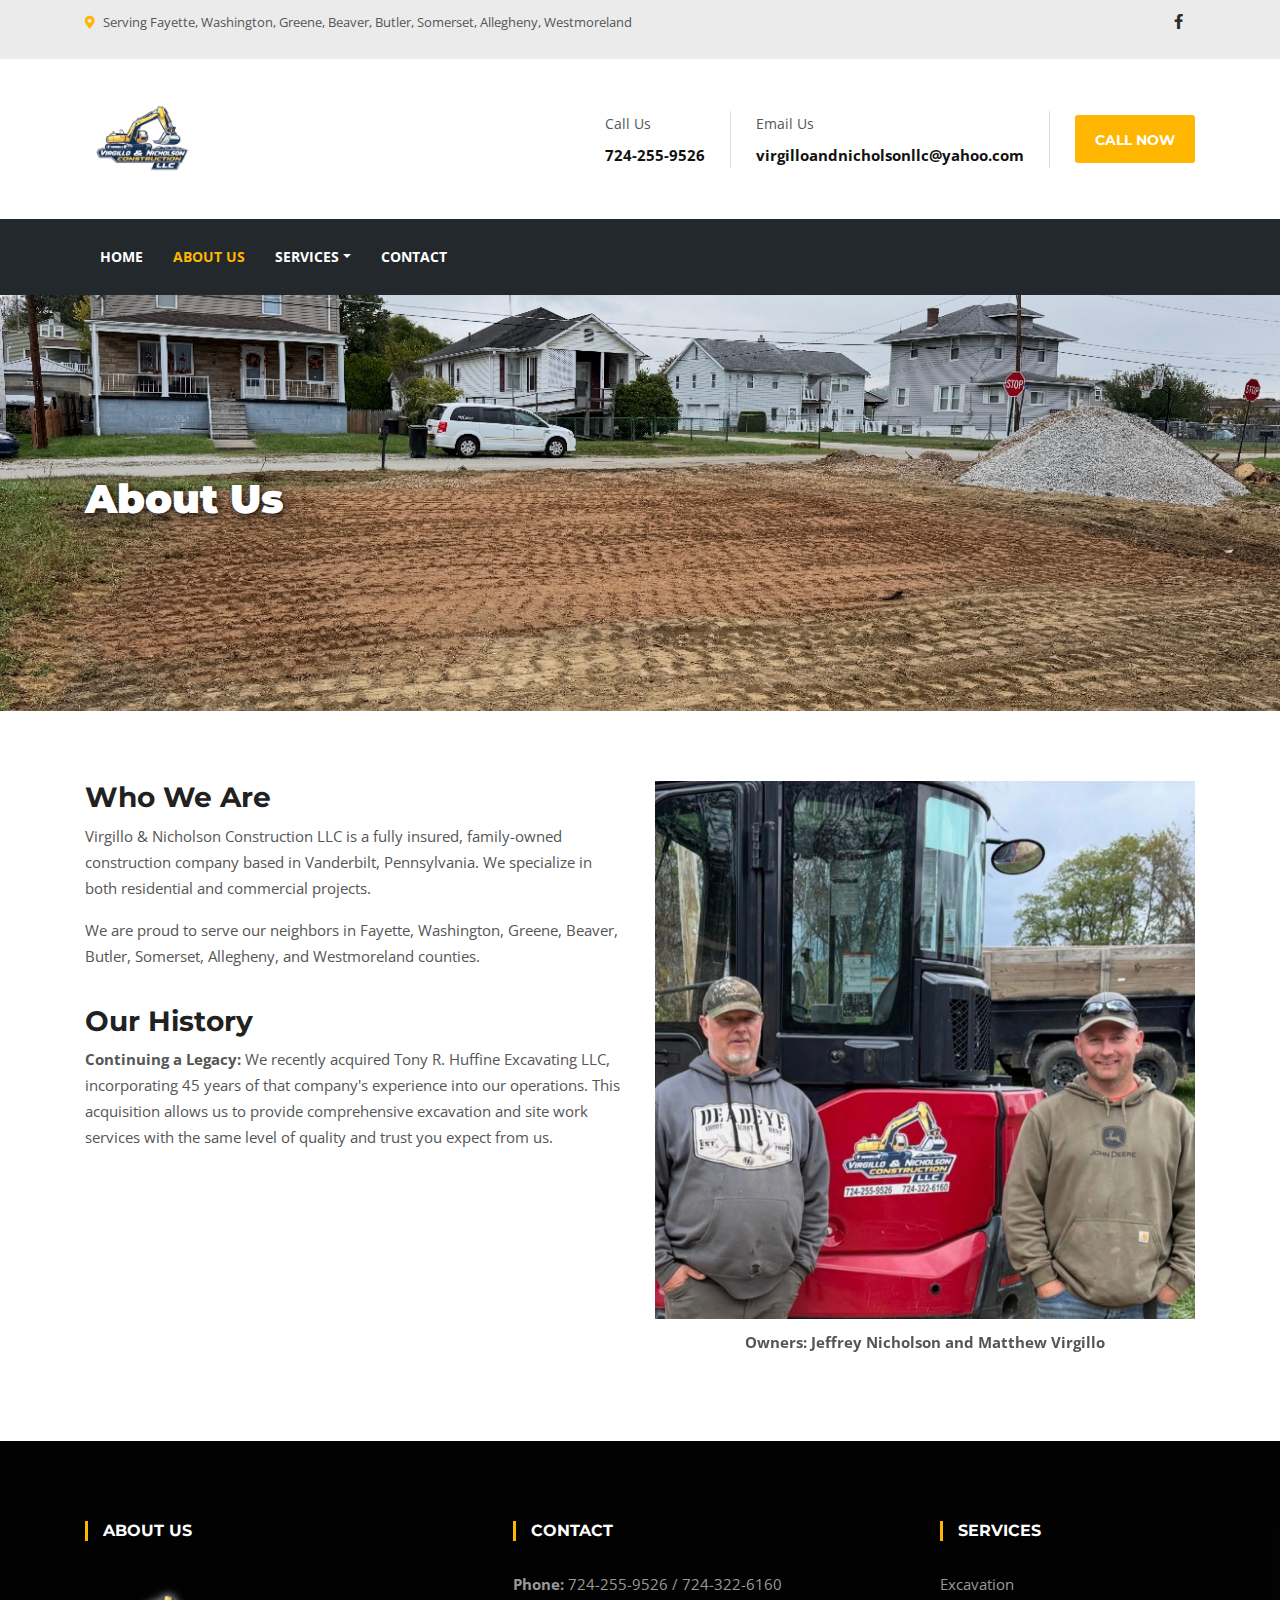
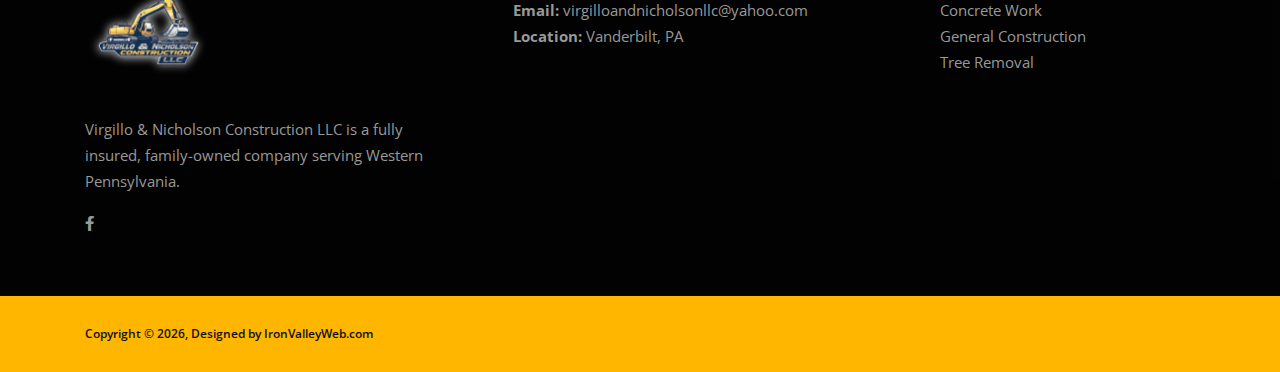
<file: about.html>
<!DOCTYPE html>
<html lang="en">
<head>
  <meta charset="utf-8">
  <title>About Us | Virgillo & Nicholson Construction</title>
  <meta name="viewport" content="width=device-width, initial-scale=1.0, maximum-scale=5.0">
  <link rel="icon" type="image/png" href="images/logo-1.png">
  <link rel="stylesheet" href="plugins/bootstrap/bootstrap.min.css">
  <link rel="stylesheet" href="plugins/fontawesome/css/all.min.css">
  <link rel="stylesheet" href="plugins/animate-css/animate.css">
  <link rel="stylesheet" href="plugins/slick/slick.css">
  <link rel="stylesheet" href="plugins/slick/slick-theme.css">
  <link rel="stylesheet" href="css/style.css?v=6">
  
  
</head>
<body>
  <div class="body-inner">

    <div id="top-bar" class="top-bar">
        <div class="container">
          <div class="row">
              <div class="col-lg-8 col-md-8">
                <ul class="top-info text-center text-md-left">
                    <li><p class="info-text" style="font-size: 13px;"><i class="fas fa-map-marker-alt"></i> Serving Fayette, Washington, Greene, Beaver, Butler, Somerset, Allegheny, Westmoreland</p></li>
                </ul>
              </div>
              <div class="col-lg-4 col-md-4 top-social text-center text-md-right">
                <ul class="list-unstyled">
                    <li><a title="Facebook" href="https://www.facebook.com/profile.php?id=61580240711288" target="_blank"><span class="social-icon"><i class="fab fa-facebook-f"></i></span></a></li>
                </ul>
              </div>
          </div>
        </div>
    </div>

    <header id="header" class="header-one">
      <div class="bg-white">
        <div class="container">
          <div class="logo-area">
              <div class="row align-items-center">
                <div class="logo col-lg-4 text-center text-lg-left mb-lg-0">
                    <a class="d-block" href="index.html">
                      <img loading="lazy" src="images/logo-1.png" alt="Virgillo & Nicholson Construction">
                    </a>
                </div>
                <div class="col-lg-8 header-right">
                    <ul class="top-info-box">
                      <li><div class="info-box"><div class="info-box-content"><p class="info-box-title">Call Us</p><p class="info-box-subtitle">724-255-9526</p></div></div></li>
                      <li><div class="info-box"><div class="info-box-content"><p class="info-box-title">Email Us</p><p class="info-box-subtitle">virgilloandnicholsonllc@yahoo.com</p></div></div></li>
                      <li class="header-get-a-quote">
                        <a class="call-btn" href="tel:7242559526">Call Now</a>
                      </li>
                    </ul>
                </div>
              </div>
          </div>
        </div>
      </div>
      <div class="site-navigation">
        <div class="container">
            <div class="row">
              <div class="col-lg-12">
                  <nav class="navbar navbar-expand-lg navbar-dark p-0">
                    <button class="navbar-toggler" type="button" data-toggle="collapse" data-target=".navbar-collapse" aria-controls="navbar-collapse" aria-expanded="false" aria-label="Toggle navigation"><span class="navbar-toggler-icon"></span></button>
                    <div id="navbar-collapse" class="collapse navbar-collapse">
                        <ul class="nav navbar-nav mr-auto">
                          <li class="nav-item"><a class="nav-link" href="index.html">Home</a></li>
                          <li class="nav-item active"><a class="nav-link" href="about.html">About Us</a></li>
                          <li class="nav-item dropdown">
                              <a href="#" class="nav-link dropdown-toggle" data-toggle="dropdown">Services</a>
                              <ul class="dropdown-menu" role="menu">
                                <li><a href="site-work.html">Excavation & Site Work</a></li>
                                <li><a href="concrete.html">Concrete Construction</a></li>
                                <li><a href="tree-cutting.html">Tree Cutting & Removal</a></li>
                                <li><a href="general-construction.html">General Construction</a></li>
                              </ul>
                          </li>
                          <li class="nav-item"><a class="nav-link" href="contact.html">Contact</a></li>
                        </ul>
                    </div>
                  </nav>
              </div>
            </div>
        </div>
      </div>
    </header>

    <div id="banner-area" class="banner-area" style="background-image:url(images/projects/sitework-1.jpeg)">
      <div class="banner-text">
        <div class="container">
            <div class="row">
              <div class="col-lg-12">
                  <div class="banner-heading">
                    <h1 class="banner-title">About Us</h1>
                  </div>
              </div>
            </div>
        </div>
      </div>
    </div>

    <section id="main-container" class="main-container">
      <div class="container">
        <div class="row">
            <div class="col-lg-6">
              <h3 class="column-title">Who We Are</h3>
              <p>Virgillo & Nicholson Construction LLC is a fully insured, family-owned construction company based in Vanderbilt, Pennsylvania. We specialize in both residential and commercial projects.</p>
              <p>We are proud to serve our neighbors in Fayette, Washington, Greene, Beaver, Butler, Somerset, Allegheny, and Westmoreland counties.</p>
              
              <div class="gap-20"></div>
              
              <h3 class="column-title">Our History</h3>
              <p><strong>Continuing a Legacy:</strong> We recently acquired Tony R. Huffine Excavating LLC, incorporating 45 years of that company's experience into our operations. This acquisition allows us to provide comprehensive excavation and site work services with the same level of quality and trust you expect from us.</p>

            </div><div class="col-lg-6 mt-5 mt-lg-0">
              <div id="page-slider" class="page-slider">
                  <div class="item" style="text-align: center;">
                    <img loading="lazy" class="img-fluid" src="images/team/owners.jpeg" alt="Jeffrey Nicholson and Matthew Virgillo">
                    <p style="margin-top: 10px; font-weight: bold;">Owners: Jeffrey Nicholson and Matthew Virgillo</p>
                  </div>
              </div>
            </div></div></div></section><footer id="footer" class="footer">
      <div class="footer-main bg-overlay">
        <div class="container">
          <div class="row justify-content-between">
            <div class="col-lg-4 col-md-6 footer-widget footer-about">
              <h3 class="widget-title">About Us</h3>
              <img loading="lazy" width="200px" class="footer-logo" src="images/logo-1.png" alt="Virgillo & Nicholson">
              <p>Virgillo & Nicholson Construction LLC is a fully insured, family-owned company serving Western Pennsylvania.</p>
              <div class="footer-social">
                <ul>
                  <li><a href="https://www.facebook.com/profile.php?id=61580240711288" target="_blank" aria-label="Facebook"><i class="fab fa-facebook-f"></i></a></li>
                </ul>
              </div>
            </div>
            <div class="col-lg-4 col-md-6 footer-widget mt-5 mt-md-0">
              <h3 class="widget-title">Contact</h3>
              <div class="working-hours">
                <strong>Phone:</strong> 724-255-9526 / 724-322-6160<br>
                <strong>Email:</strong> virgilloandnicholsonllc@yahoo.com<br>
                <strong>Location:</strong> Vanderbilt, PA
              </div>
            </div>
            <div class="col-lg-3 col-md-6 mt-5 mt-lg-0 footer-widget">
              <h3 class="widget-title">Services</h3>
              <ul class="list-arrow">
                <li><a href="site-work.html">Excavation</a></li>
                <li><a href="concrete.html">Concrete Work</a></li>
                <li><a href="general-construction.html">General Construction</a></li>
                <li><a href="tree-cutting.html">Tree Removal</a></li>
              </ul>
            </div>
          </div>
        </div>
      </div>
      <div class="copyright">
        <div class="container">
          <div class="row align-items-center">
            <div class="col-md-6">
              <div class="copyright-info"><span>Copyright © <script>document.write(new Date().getFullYear())</script>, Designed by <a href="https://ironvalleyweb.com">IronValleyWeb.com</a></span></div>
            </div>
          </div>
        </div>
      </div>
    </footer>

    <script src="plugins/jQuery/jquery.min.js"></script>
    <script src="plugins/bootstrap/bootstrap.min.js" defer></script>
    <script src="plugins/slick/slick.min.js"></script>
    <script src="plugins/slick/slick-animation.min.js"></script>
    <script src="plugins/colorbox/jquery.colorbox.js"></script>
    <script src="plugins/shuffle/shuffle.min.js" defer></script>
    <script src="js/script.js"></script>
  </div>
</body>
</html>
</file>
<file: css/style.css>
@import url(https://fonts.googleapis.com/css?family=Montserrat:300,400,400i,500,500i,600,600i,700,700i,800|Open+Sans:400,400i,600,600i,700,700i,800&display=swap);

/* 1. CORE DEFAULTS */
body { background: #fff; color: #555; font-family: "Open Sans", sans-serif; line-height: 26px; font-size: 15px; margin: 0; padding: 0; }
h1, h2, h3, h4, h5, h6 { color: #212121; font-weight: 700; font-family: "Montserrat", sans-serif; }
a { color: inherit; transition: 0.2s ease; text-decoration: none; }
a:hover { color: #000; text-decoration: none; }
ul { list-style: none; margin: 0; padding: 0; }

/* Buttons */
.btn-primary, .btn-dark, a.call-btn { 
    border: 0; border-radius: 3px; padding: 12px 20px 10px; font-weight: 700; 
    text-transform: uppercase; color: #fff !important; font-family: "Montserrat", sans-serif; 
    transition: 350ms; font-size: 14px; display: inline-block; text-decoration: none;
}
.btn-primary, a.call-btn { background: #ffb600; }
.btn-dark { background: #23282d; }

/* Fix Double Tap on Mobile (Only hover on devices with mice) */
@media (hover: hover) {
    .btn-primary:hover, .btn-dark:hover, a.call-btn:hover { background: #111; color: #fff !important; }
}

/* Layout Helpers */
section, .section-padding { padding: 70px 0; position: relative; }
.no-padding { padding: 0; }
.gap-60 { clear: both; height: 60px; }
.gap-40 { clear: both; height: 40px; }
.gap-20 { clear: both; height: 20px; }
.bg-overlay { position: relative; }
.bg-overlay .container { position: relative; z-index: 1; }
.bg-overlay:after { background-color: rgba(0, 0, 0, 0.8); z-index: 0; position: absolute; content: ""; width: 100%; height: 100%; top: 0; left: 0; }

/* 2. HEADER & NAVIGATION */
.top-bar { padding: 8px 0; background: #ebebeb; }
ul.top-info li { display: inline-block; padding-right: 15px; }
ul.top-info li i { color: #ffb600; margin-right: 5px; }
.top-social ul li { display: inline-block; }
.top-social ul li a { padding: 9px 12px; color: #2c2c2c; }

.header-one, .site-navigation { background: #23282d; }
.header-one .logo-area { padding: 20px 0; background: #fff; }

/* Logo Sizing (Force Large) */
header .logo img, .footer-logo { 
    max-height: 120px !important; 
    width: auto !important; 
    display: block; 
    padding: 5px 0;
}

/* Remove background box, bring back shadow */
.footer-logo {
  background: transparent !important;
  padding: 0 !important;
  box-shadow: none !important;
  filter: drop-shadow(0 0 5px rgba(255, 255, 255, 0.9));
  -webkit-filter: drop-shadow(0 0 5px rgba(255, 255, 255, 0.9));
  margin-bottom: 25px;
}

/* Header Right Info */
ul.top-info-box { float: right; display: flex; align-items: center; }
ul.top-info-box li { border-right: 1px solid #dedede; padding-right: 25px; margin-right: 25px; }
ul.top-info-box li:last-child { border: 0; margin: 0; padding: 0; }
.info-box-title { font-size: 14px; margin-bottom: 5px; }
.info-box-subtitle { font-weight: 700; color: #111; margin: 0; }

/* Navigation Menu */
.navbar { padding: 0; }
ul.navbar-nav > li > a { color: #fff !important; font-weight: 700; text-transform: uppercase; font-size: 14px; padding: 25px 15px !important; display: block; }
ul.navbar-nav > li:hover > a, ul.navbar-nav > li.active > a { color: #ffb600 !important; }
.navbar-toggler { background: #ffb600; padding: 8px; margin: 10px 0; }

/* =========================================
   PREMIUM DROPDOWN MENU STYLE
   ========================================= */
   .dropdown-menu {
    border: none;
    border-top: 3px solid #ffb600;
    border-radius: 0;
    padding: 0;
    min-width: 220px;
    box-shadow: 0 6px 12px rgba(0,0,0,0.15);
    background: #fff;
    display: none;
    margin-top: 0;
    position: absolute;
    z-index: 1000;
}

.dropdown-menu li a {
    padding: 14px 20px;
    border-bottom: 1px solid #f1f1f1;
    color: #333 !important;
    font-size: 13px;
    font-weight: 600;
    text-transform: uppercase;
    transition: all 0.3s ease;
    display: block;
}

.dropdown-menu li a:hover {
    color: #fff !important;
    background: #ffb600;
    padding-left: 25px; /* The "Slide" Effect */
    text-decoration: none;
}

/* DESKTOP ONLY: Open on Hover with Animation */
@media (min-width: 992px) {
    .nav-item.dropdown:hover .dropdown-menu {
        display: block;
        animation: fadeInUp 0.3s;
    }
}

/* Animation Keyframes */
@keyframes fadeInUp {
    from { opacity: 0; transform: translate3d(0, 10px, 0); }
    to { opacity: 1; transform: none; }
}

/* 3. SLIDER */
.banner-carousel .banner-carousel-item { height: 700px; background-size: cover; background-position: center; position: relative; }
/* Force Text Container to Top */
.slider-content {
    position: absolute;
    top: 50%;
    width: 100%;
    transform: translateY(-50%);
    z-index: 20; 
    pointer-events: none; 
}
/* Enable Clicks on Text/Buttons */
.slider-content .container * { pointer-events: auto; }

.slide-title { font-size: 52px; font-weight: 700; color: #fff; text-transform: uppercase; margin-bottom: 20px; }
.slide-sub-title { font-size: 24px; color: #fff; font-weight: 700; text-transform: uppercase; margin-bottom: 30px; display: block;}
.slider.btn { margin-right: 10px; }
.slider.btn.border { border: 2px solid #ffb600; background: transparent; color: #fff; }
.slider.btn.border:hover { background: #ffb600; color: #fff; }

/* Slider Arrows */
.banner-carousel .carousel-control {
    position: absolute; top: 50%; transform: translateY(-50%); z-index: 10;
    background: rgba(0,0,0,0.3); color: #fff; width: 50px; height: 50px;
    line-height: 50px; text-align: center; border: none; cursor: pointer; transition: 0.3s;
}
.banner-carousel .carousel-control:hover { background: #ffb600; }
.banner-carousel .carousel-control.left { left: 20px; }
.banner-carousel .carousel-control.right { right: 20px; }


/* 4. SECTIONS */
.call-to-action-box { margin-top: -50px; position: relative; z-index: 2; }
.action-style-box { background: #ffb600; padding: 40px; border-radius: 3px; }
.action-title { color: #fff; margin: 0; font-size: 20px; font-weight: 700; text-transform: uppercase; }

.ts-service-box { margin-bottom: 30px; display: flex; }
.ts-service-box .ts-service-icon { margin-right: 20px; }
.ts-service-box .ts-service-icon i { font-size: 36px; color: #ffb600; }
.ts-service-box-content h3 { font-size: 18px; margin-bottom: 10px; text-transform: uppercase; }
.ts-intro { margin-bottom: 40px; }

/* Accordion */
.accordion-group .card { border: none; border-bottom: 1px solid #eee; margin-bottom: 5px; }
.accordion-group .card-header { background: transparent; padding: 0; border: none; }
.accordion-group .card-header .btn {
    width: 100%; text-align: left; font-weight: 700; text-transform: uppercase; 
    color: #333; text-decoration: none; padding: 15px 0; position: relative;
}
.accordion-group .card-header .btn:hover { color: #ffb600; }
.accordion-group .card-header .btn[aria-expanded="true"] { color: #ffb600; }
.accordion-group .card-header .btn:after {
    font-family: "Font Awesome 5 Free"; content: "\f107"; font-weight: 900; 
    position: absolute; right: 0; top: 50%; transform: translateY(-50%);
}
.accordion-group .card-header .btn[aria-expanded="true"]:after { content: "\f106"; }

/* 5. FOOTER */
.footer { background-color: #0d0d0d; color: #999; }
.footer-main { padding: 80px 0 60px; }
.footer .widget-title { font-size: 16px; font-weight: 700; margin: 0 0 30px; padding-left: 15px; text-transform: uppercase; color: #fff; border-left: 3px solid #ffb600; }
.copyright { background: #ffb600; color: #111; padding: 25px 0; font-weight: 600; font-size: 12px; }

/* =========================================
   6. MOBILE FIXES (CRITICAL)
   ========================================= */
@media (max-width: 991px) {
    /* Force Logo Left / Button Right */
    .header-one .logo-area .row {
        display: flex !important;
        justify-content: space-between !important;
        align-items: center !important;
        width: 100%; margin: 0; padding: 0 15px;
    }
    
    /* Disable Bootstrap Grid Widths */
    .header-one .logo { 
        flex: 0 0 auto !important; 
        width: auto !important; 
        max-width: 60%;
        text-align: left; 
    }
    header .logo img { max-height: 80px !important; }

    .header-one .header-right { 
        flex: 0 0 auto !important; 
        width: auto !important; 
        padding: 0; 
        text-align: right;
    }
    
    /* Show Call Button Only */
    ul.top-info-box { display: block !important; margin: 0; padding: 0; }
    ul.top-info-box li { display: none !important; }
    ul.top-info-box li.header-get-a-quote { display: block !important; border: none; margin: 0; padding: 0; }
    
    a.call-btn { font-size: 12px !important; padding: 8px 15px !important; }
    
    /* Menu Fix */
    .navbar-collapse {
        background: #212121;
        position: absolute; top: 100%; left: 0; width: 100%; z-index: 9999;
        border-top: 1px solid #444;
    }
    .banner-carousel .banner-carousel-item { height: 500px !important; }
}
/* =========================================
   FIX FOR SUB-PAGE BANNERS
   ========================================= */
   .banner-area {
    padding: 180px 0; /* Gives the banner its height */
    background-size: cover !important; /* Ensures image covers the whole area */
    background-position: center center !important; /* Centers the image */
    background-repeat: no-repeat !important;
    position: relative;
    z-index: 1;
}



/* Force Text to White with Strong Drop Shadow */
.banner-title {
  color: #ffffff !important;
  font-weight: 900 !important;
  /* This adds a black outline/shadow to the text so it's readable on any image */
  text-shadow: 2px 2px 8px rgba(0,0,0,0.9) !important; 
}

/* =========================================
   RESTORE CONTACT PAGE ICONS & BOXES
   ========================================= */

/* The Box Container */
.ts-service-box-bg {
  background: #252525;
  color: #fff;
  padding: 30px;
  border-radius: 4px;
  margin-bottom: 30px;
  transition: all 0.3s ease;
}
.ts-service-box-bg:hover {
  transform: translateY(-5px);
}

/* The Text inside the box */
.ts-service-box-bg h4, 
.ts-service-box-bg p {
  color: #fff !important;
}

/* The Round Icon */
.ts-service-icon.icon-round i {
  background: #ffb600;
  color: #fff;
  width: 60px;
  height: 60px;
  line-height: 60px;
  border-radius: 50%;
  text-align: center;
  font-size: 24px;
  margin-bottom: 20px;
  display: inline-block;
}
</file>
